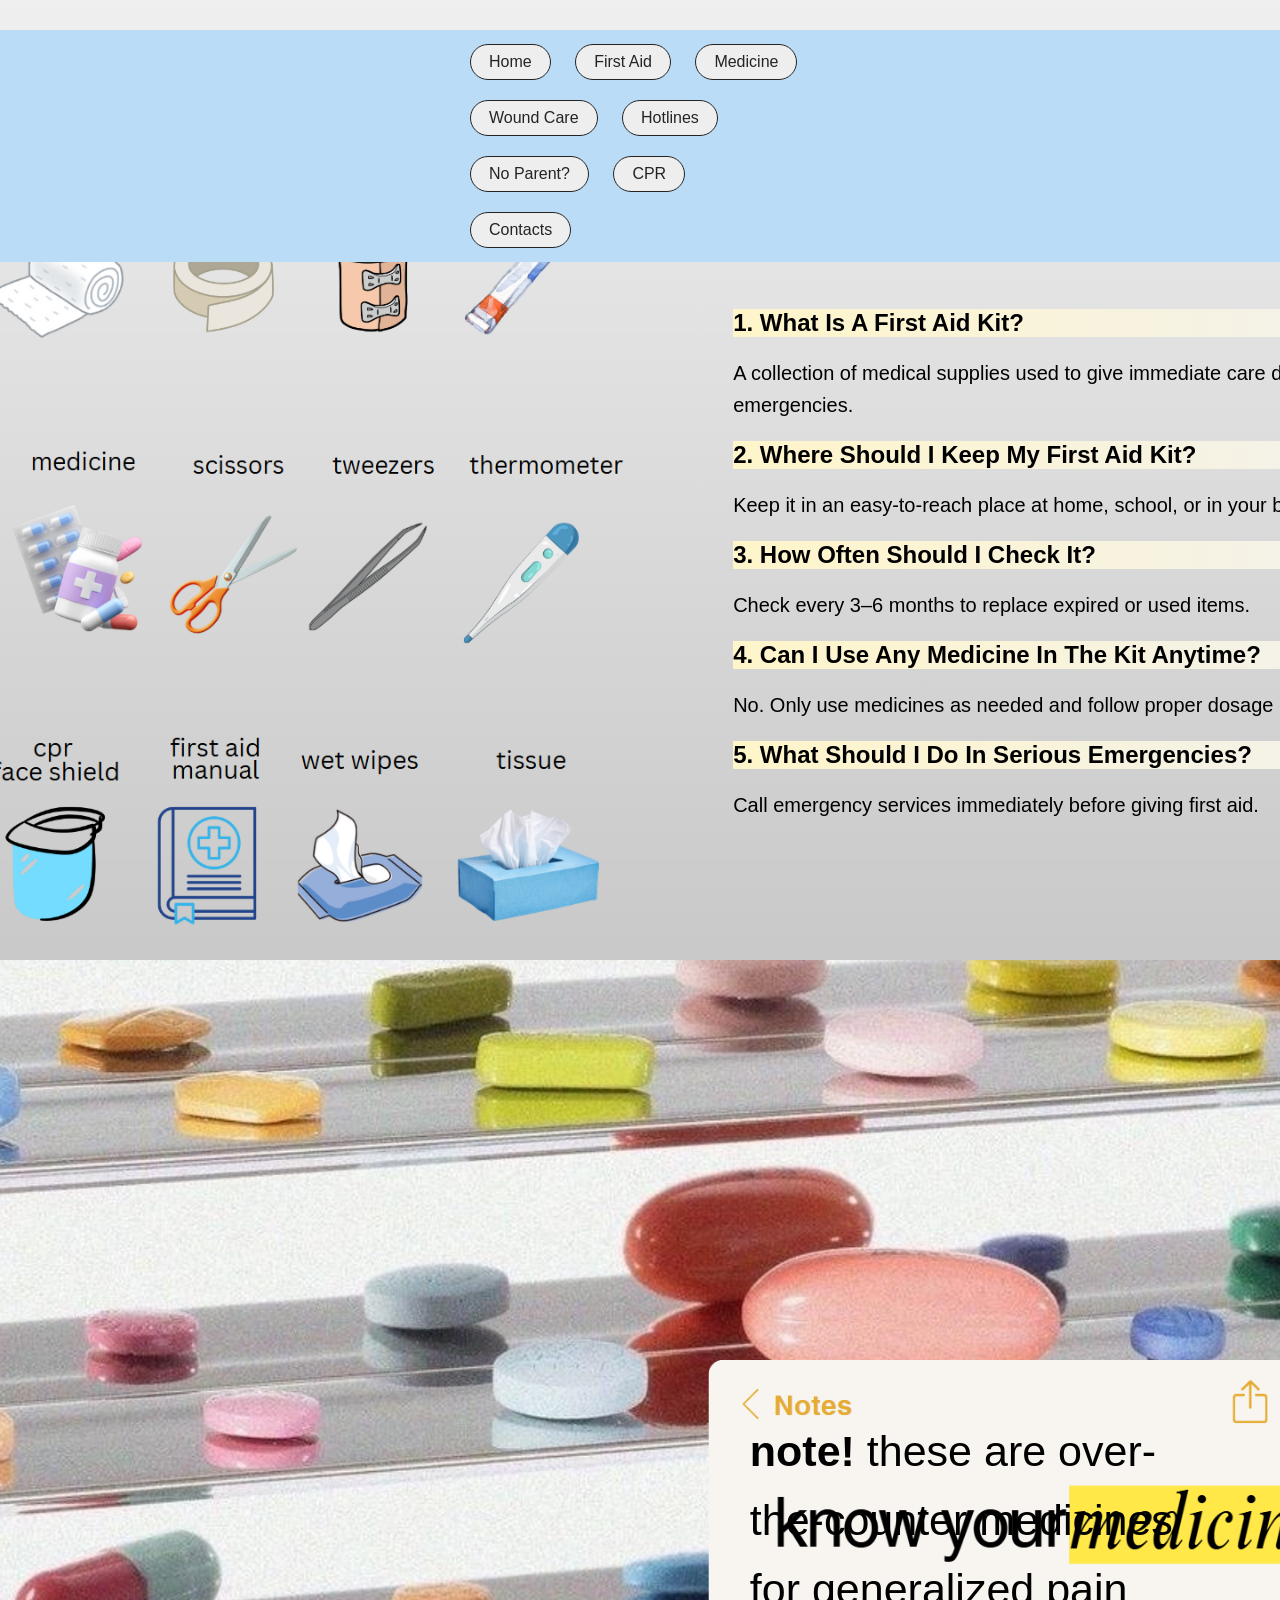
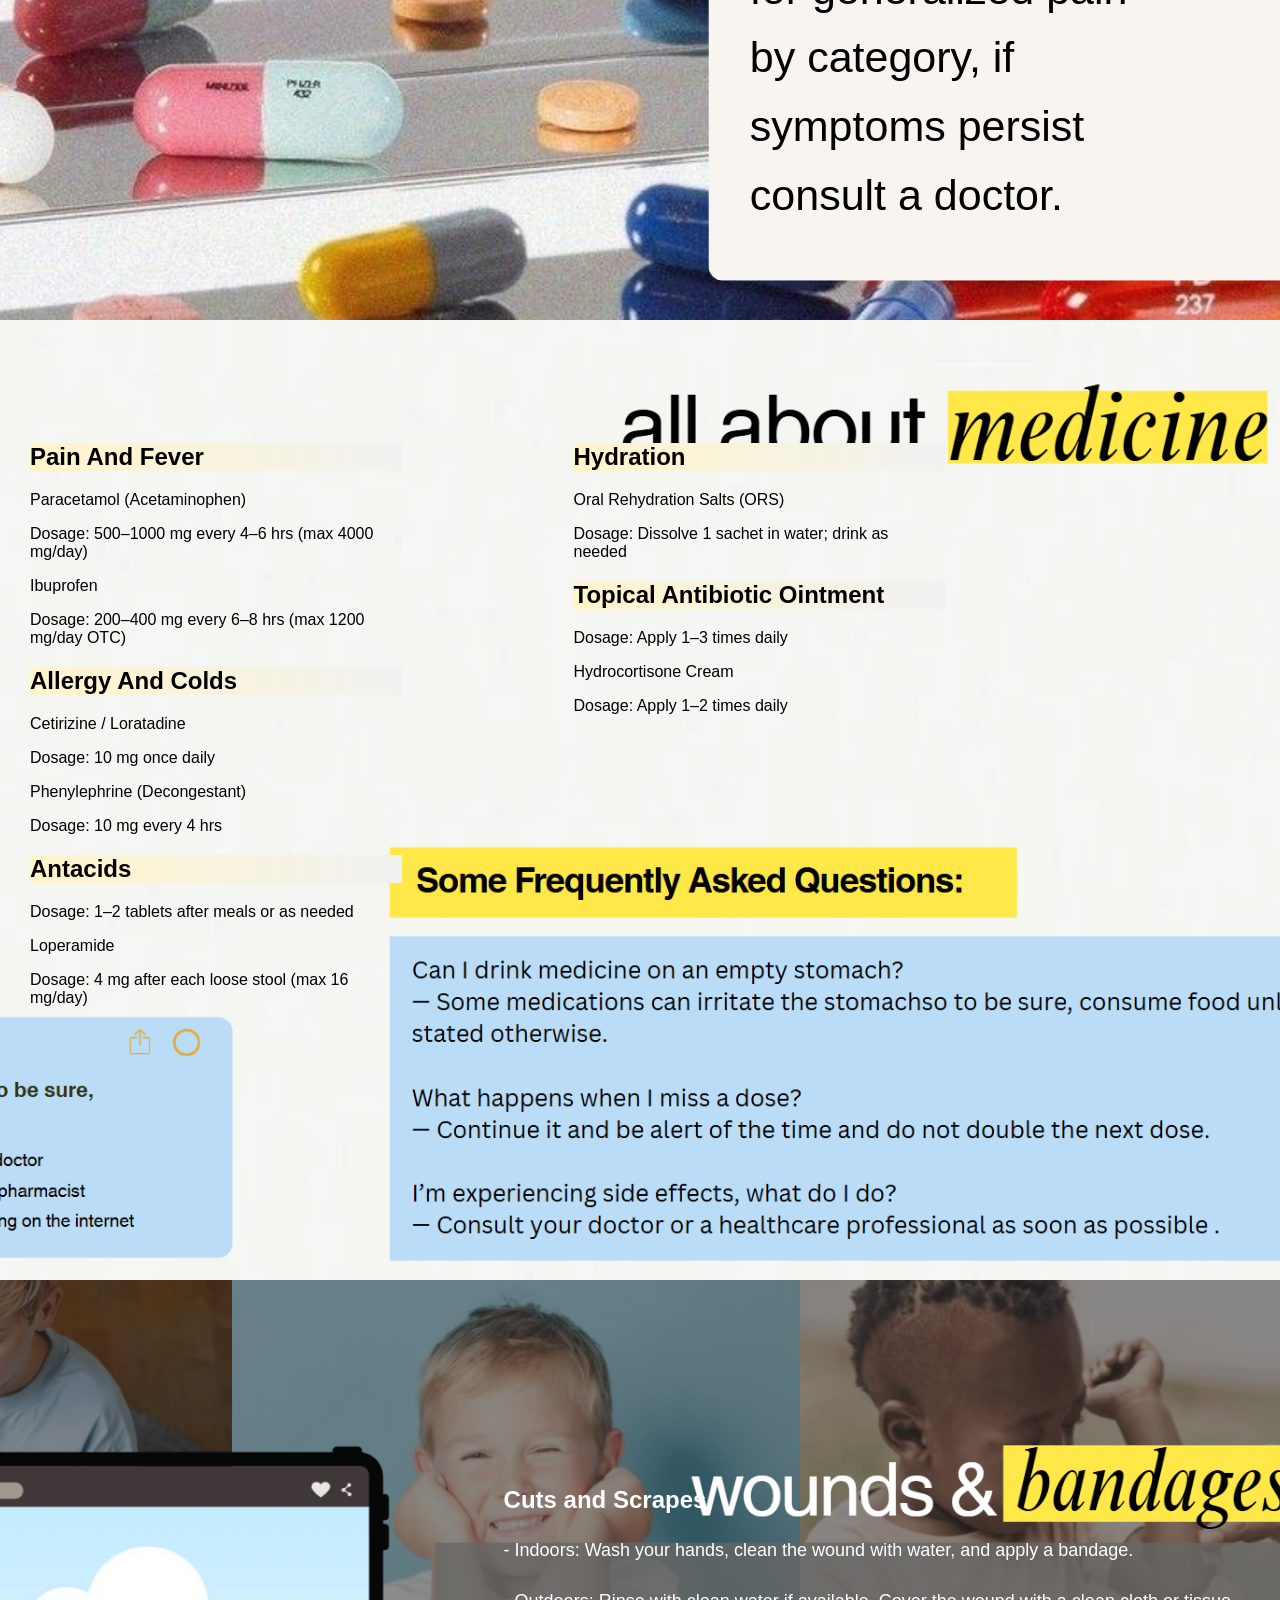
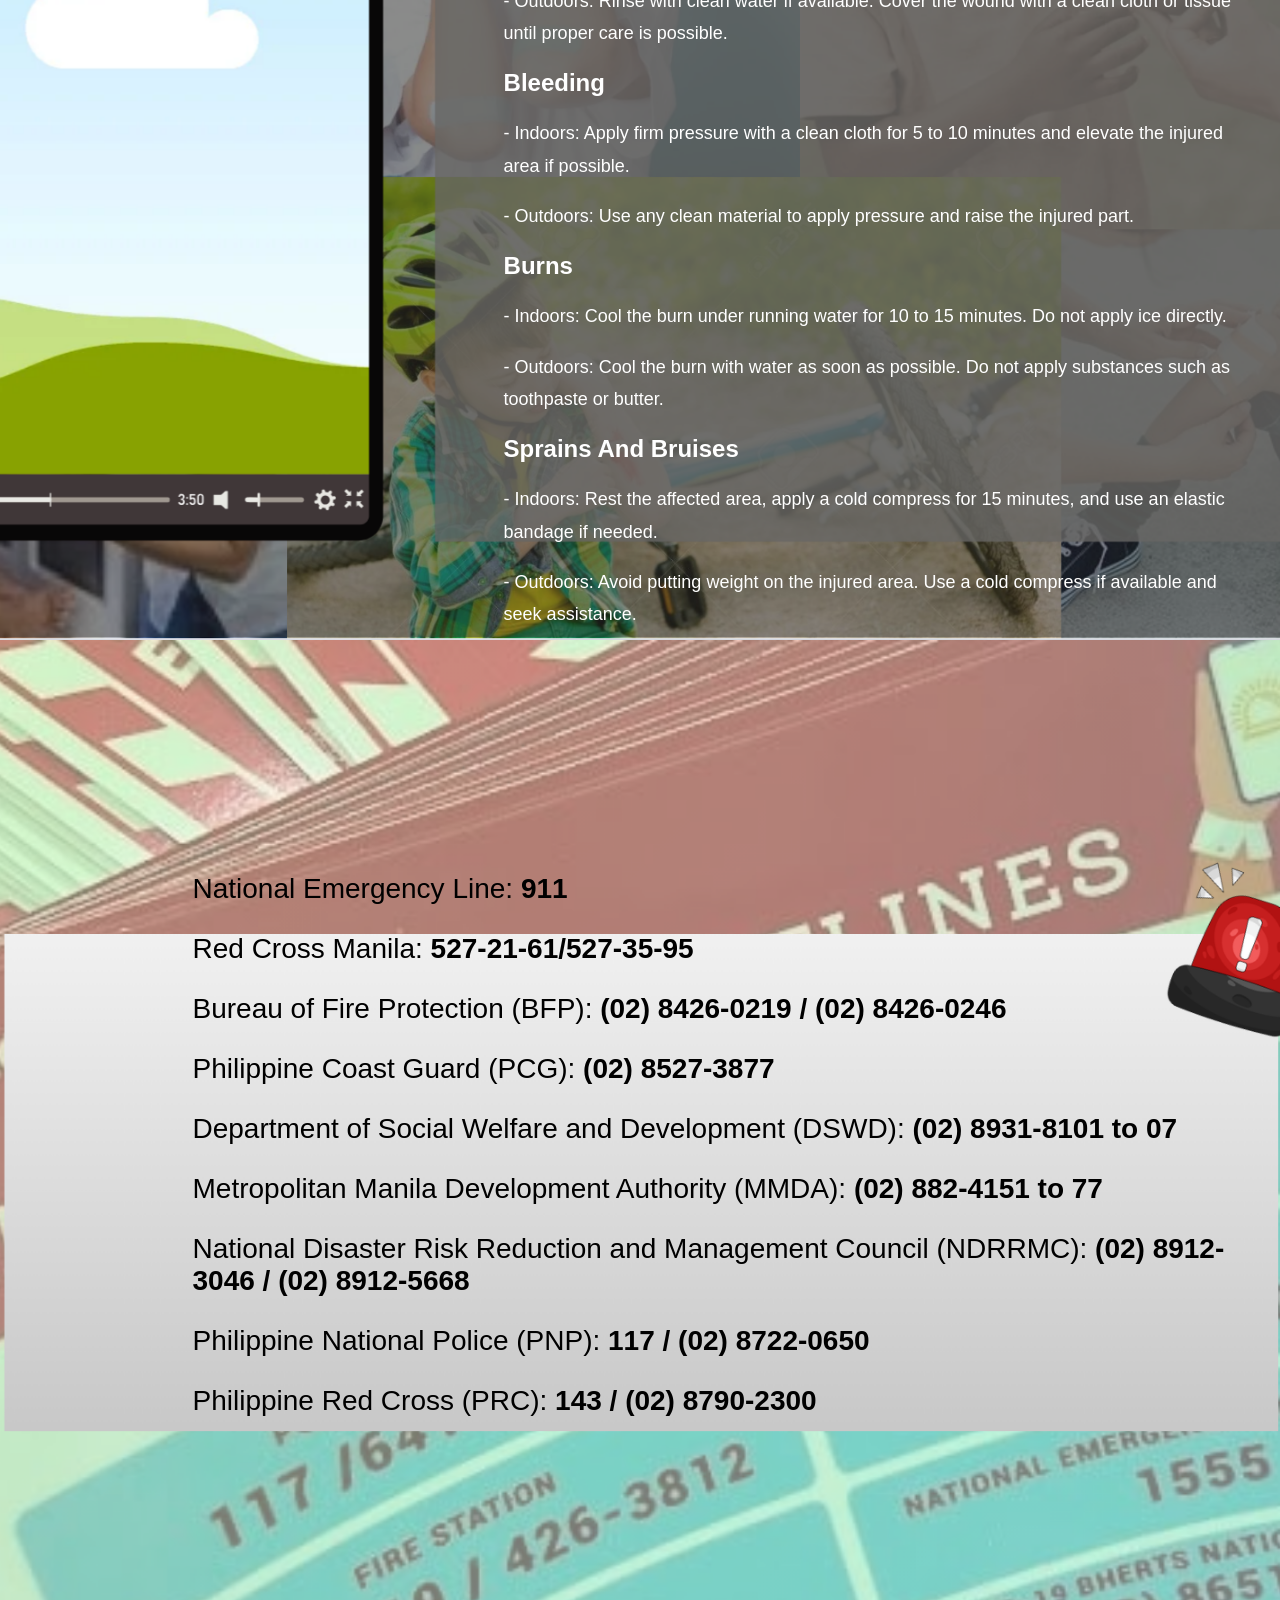
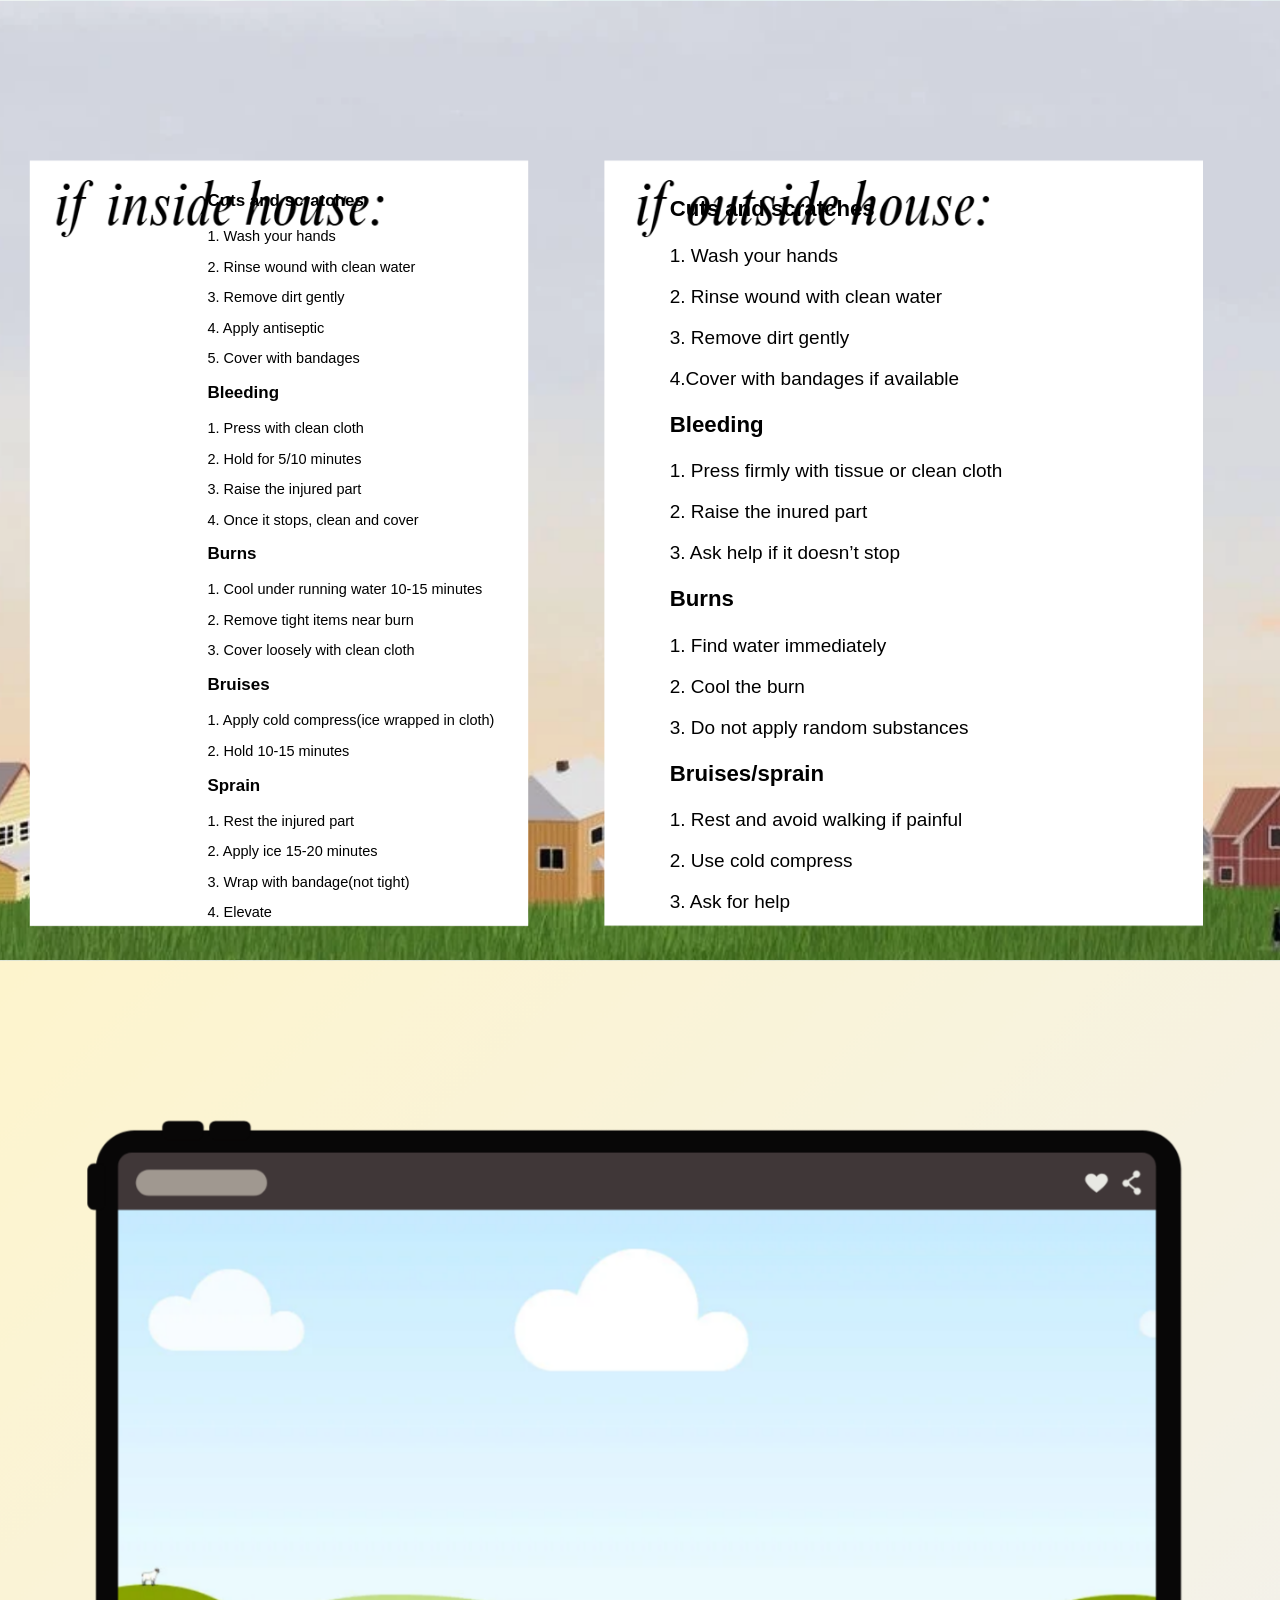
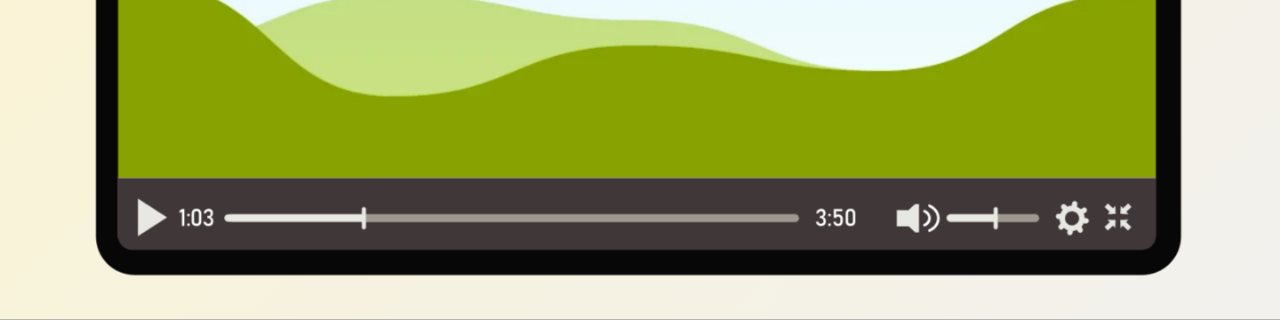
<file: CareUrHealth/Informations.html>
<!DOCTYPE html>
<html lang="en">
<head>
    <meta charset="UTF-8">
    <meta name="viewport" content="width=device-width, initial-scale=1.0">
    <title>Ctrl Ur Health</title>
    <link rel="stylesheet" href="style.css">
</head>
<body>

<section id="HOME-INFO">
    <nav id ="navINFO">
        <a href="Index.html">Home</a>
        <a href="#HOME-INFO">First Aid</a>
        <a href="#medicineone">Medicine</a>
        <a href="#woundcare">Wound Care</a>
        <a href="#hotlines">Hotlines</a>
        <a href="#noparent">No Parent?</a>
        <a href="#cpr">CPR</a>
        <a href="Index.html #CONTACT">Contacts</a>
    </nav>    

    <div class="firstaid-container">
        <div class="firstaid-text">
            <h1>1. What Is A First Aid Kit?</h1>
            <p>A collection of medical supplies used to give immediate care during injuries or emergencies.</p>

            <h1>2. Where Should I Keep My First Aid Kit?</h1>
            <p>Keep it in an easy-to-reach place at home, school, or in your bag.</p>

            <h1>3. How Often Should I Check It?</h1>
            <p>Check every 3–6 months to replace expired or used items.</p>

            <h1>4. Can I Use Any Medicine In The Kit Anytime?</h1>
            <p>No. Only use medicines as needed and follow proper dosage instructions.</p>

            <h1>5. What Should I Do In Serious Emergencies?</h1>
            <p>Call emergency services immediately before giving first aid.</p>
        </div> 
    </div>
</section>

<section id="medicineone">
    <div class="medicineone-container">
        <div class="medicineone-text">
            <p>
                <strong>note!</strong> these are over-the-counter 
                medicines for generalized pain by 
                category, if symptoms persist 
                consult a doctor.
            </p>
        </div> 
    </div>
</section>

<section id="medicinetwo">
    <div class="medicinetwo-container">
        <div class="medicinetwofirst-text">
            <h1>Pain And Fever</h1>
            <p>Paracetamol (Acetaminophen)</p>
            <p>Dosage: 500–1000 mg every 4–6 hrs (max 4000 mg/day)</p>
            <p>Ibuprofen</p>
            <p>Dosage: 200–400 mg every 6–8 hrs (max 1200 mg/day OTC)</p>

            <h1>Allergy And Colds</h1>
            <p>Cetirizine / Loratadine</p>
            <p>Dosage: 10 mg once daily</p>
            <p>Phenylephrine (Decongestant)</p>
            <p>Dosage: 10 mg every 4 hrs</p>

            <h1>Antacids</h1>
            <p>Dosage: 1–2 tablets after meals or as needed</p>
            <p>Loperamide</p>
            <p>Dosage: 4 mg after each loose stool (max 16 mg/day)</p>
        </div> 
        <div class="medicinetwosecond-text">
            <h1>Hydration</h1>
            <p>Oral Rehydration Salts (ORS)</p>
            <p>Dosage: Dissolve 1 sachet in water; drink as needed</p>

            <h1>Topical Antibiotic Ointment</h1>
            <p>Dosage: Apply 1–3 times daily</p>
            <p>Hydrocortisone Cream</p>
            <p>Dosage: Apply 1–2 times daily</p>
        </div>  
    </div>
</section>

<section id="woundcare">
    <div class="woundcare-container">
        <div class="woundcare-text">
            <h1>Cuts and Scrapes</h1>
            <p>- Indoors: Wash your hands, clean the wound with water, and apply a bandage.</p>
            <p>- Outdoors: Rinse with clean water if available. Cover the wound with a clean cloth or tissue until proper care is possible.</p>

            <h1>Bleeding</h1>
            <p>- Indoors: Apply firm pressure with a clean cloth for 5 to 10 minutes and elevate the injured area if possible.</p>
            <p>- Outdoors: Use any clean material to apply pressure and raise the injured part.</p>

            <h1>Burns</h1>
            <p>- Indoors: Cool the burn under running water for 10 to 15 minutes. Do not apply ice directly.</p>
            <p>- Outdoors: Cool the burn with water as soon as possible. Do not apply substances such as toothpaste or butter.</p>


            <h1>Sprains And Bruises</h1>
            <p>- Indoors: Rest the affected area, apply a cold compress for 15 minutes, and use an elastic bandage if needed.</p>
            <p>- Outdoors: Avoid putting weight on the injured area. Use a cold compress if available and seek assistance.</p>
        </div> 
    </div>
</section>

<section id="hotlines">
    <div class="hotlines-container">
        <div class="hotlines-text">
            <p>National Emergency Line: <strong>911</strong></p>
            <p>Red Cross Manila: <strong>527-21-61/527-35-95</strong></p>
            <p>Bureau of Fire Protection (BFP): <strong>(02) 8426-0219 / (02) 8426-0246</strong></p>
            <p>Philippine Coast Guard (PCG): <strong>(02) 8527-3877</strong></p>
            <p>Department of Social Welfare and Development (DSWD): <strong>(02) 8931-8101 to 07</strong></p>
            <p>Metropolitan Manila Development Authority (MMDA): <strong>(02) 882-4151 to 77</strong></p>
            <p>National Disaster Risk Reduction and Management Council (NDRRMC): <strong>(02) 8912-3046 / (02) 8912-5668</strong></p>
            <p>Philippine National Police (PNP): <strong>117 / (02) 8722-0650</strong></p>
            <p>Philippine Red Cross (PRC): <strong>143 / (02) 8790-2300</strong></p>
        </div> 
    </div>
</section>

<section id="noparent">
    <div class="noparent-container">
        <div class="noparent-text">
            <div class="noparent-inside">
                <h3>Cuts and scratches</h3>
                <p>1. Wash your hands</p>
                <p>2. Rinse wound with clean water</p>
                <p>3. Remove dirt gently</p>
                <p>4. Apply antiseptic</p>
                <p>5. Cover with bandages</p>

                <h3>Bleeding</h3>
                <p>1. Press with clean cloth</p>
                <p>2. Hold for 5/10 minutes</p>
                <p>3. Raise the injured part</p>
                <p>4. Once it stops, clean and cover</p>

                <h3>Burns</h3>
                <p>1. Cool under running water 10-15 minutes</p>
                <p>2. Remove tight items near burn</p>
                <p>3. Cover loosely with clean cloth</p>

                <h3>Bruises</h3>
                <p>1. Apply cold compress(ice wrapped in cloth)</p>
                <p>2. Hold 10-15 minutes</p>

                <h3>Sprain</h3>
                <p>1. Rest the injured part</p>
                <p>2. Apply ice 15-20 minutes</p>
                <p>3. Wrap with bandage(not tight)</p>
                <p>4. Elevate</p>
            </div>
            <div class="noparent-outside">
                <h3>Cuts and scratches</h3>
                <p>1. Wash your hands</p>
                <p>2. Rinse wound with clean water</p>
                <p>3. Remove dirt gently</p>
                <p>4.Cover with bandages if available</p>

                <h3>Bleeding</h3>
                <p>1. Press firmly with tissue or clean cloth</p>
                <p>2. Raise the inured part</p>
                <p>3. Ask help if it doesn’t stop</p>

                <h3>Burns</h3>
                <p>1. Find water immediately</p>
                <p>2. Cool the burn</p>
                <p>3. Do not apply random substances</p>

                <h3>Bruises/sprain</h3>
                <p>1. Rest and avoid walking if painful</p>
                <p>2. Use cold compress</p>
                <p>3. Ask for help</p>
            </div>
        </div> 
    </div>
</section>

<section id="cpr">
    <div class="cpr-container">
        
    </div>
</section>

</body>
</html>
</file>
<file: CareUrHealth/style.css>
@import url('https://fonts.googleapis.com/css2?family=Poppins:ital,wght@0,100;0,200;0,300;0,400;0,500;0,600;0,700;0,800;0,900;1,100;1,200;1,300;1,400;1,500;1,600;1,700;1,800;1,900&family=Roboto+Mono:ital,wght@0,100..700;1,100..700&display=swap');

html {
    scroll-behavior: smooth;
}

body {
    font-family: Arial, sans-serif;
    margin: 0;
}

header {
    height: 100vh; /* full screen */
    background-image: url("images/ctrl.png");
    background-size: cover;
    background-position: center;
    background-repeat: no-repeat;

    display: flex;
    justify-content: center;
    align-items: flex-start; /* keeps nav on top */
}

nav {
    margin-top: 20px;
    position: fixed;
}


nav a {
    color: #242424;
    background-color: #eeeeee;
    margin: 10px;
    text-decoration: none;
    border-radius: 50px;
    border: 1px solid #242424;
    padding: 8px 18px;
    display: inline-block;
}   

/* HOME - ABOUT  */

#ABOUT {
    height: 100vh;
    background-image: url("images/about-bg.png");
    background-size: cover;
    background-position: center;
    background-repeat: no-repeat;

    display: flex;
    align-items: center;
    justify-content: flex-end; /* push content to right */
    padding: 60px;
}

.about-text {
    max-width: 700px; /* prevents stretching */
    padding: 15px;
    border-radius: 10px;
}

.about-text p {
    margin-top: 15px;
    line-height: 1.6;
    font-size: 32px;
}


/* HOME - CONTACT  */

#CONTACT {
    height: 100vh; /* full screen */
    background-image: url("images/suggestion-box.png");
    background-size: cover;
    background-position: center;
    background-repeat: no-repeat;
}

/* Wrapper */
.contact-wrapper {
    margin-top: 35%;
    display: flex;
    justify-content: space-between;
    align-items: flex-start;
    gap: 50px;
}

/* Left side (socials) */
.socials {
    flex: 1;
    margin-top: -20%;
    font-size: 50px;
    font-style: Bolder;
    padding: 15px;
    
}

/* Right side (form) */
#suggestionForm {
    flex: 1;
}

/* Optional styling */
.contact-item {
    display: flex;
    align-items: center;
    gap: 10px;
    margin: 30px 0;
}

input, textarea {
    margin-left: -5%;
    width: 50%;
    padding: 10px;
    margin-top: 10px;
    border: 5px solid #000000;
    border-radius: 20px;
}

button {
    margin-left: -5%;
    padding: 10px 20px;
    cursor: pointer;
    border: 5px solid #000000;
    border-radius: 20px;
    font-style: bolder;
    font-size: 25px;
}

section {
    padding: 30px;
}

.subnav a {
    margin-right: 15px;
    text-decoration: none;
    color: blue;
}



/*INFORMATION SECTION */

/* INFORMATION - FIRSTAID  */


#HOME-INFO {
    height: 100vh; /* full screen */
    background-image: url("images/firstaid.png");
    background-size: cover;
    background-position: center;
    background-repeat: no-repeat;

    display: flex;
    justify-content: center;
    align-items: flex-start; /* keeps nav on top */
}

#navINFO {
    color: #242424;
    background-color: #bbdcf7;
    margin: 0px;
    padding: 4px 460px;
}

.firstaid-text {
    max-width: 1500px; /* prevents stretching */
    padding: 10px;
    border-radius: 10px;
    margin-left: 60%;
    margin-top: 30%;
    margin-right: -50%;

}

.firstaid-text h1 {
    background: linear-gradient(90deg, #fff5ca, #F1F1F1);
}

.firstaid-text p {
    margin-top: 5px;
    line-height: 1.6;
    font-size: 20px;
}


/* INFORMATION - MEDICINE  */

#medicineone {
    height: 100vh; /* full screen */
    background-image: url("images/medsone.png");
    background-size: cover;
    background-position: center;
    background-repeat: no-repeat;
}

#medicineone p {
    margin-top: 35%;
    line-height: 1.6;
    font-size: 43px;
    margin-left: 59%;
    margin-right: 6%;
}

#medicinetwo {
    height: 100vh; /* full screen */
    background-image: url("images/medstwo.png");
    background-size: cover;
    background-position: center;
    background-repeat: no-repeat;
}

.medicinetwo-container {
    margin-top: 6%;
    display: flex;
    justify-content: space-between;
    align-items: flex-start;
    gap: 50px;
}

.medicinetwofirst-text{
    flex: 1;
    margin-right: 10%;
}

.medicinetwosecond-text{
    flex: 1;
    margin-right: 25%
}

.medicinetwofirst-text h1 {
    background: linear-gradient(90deg, #fff5ca, #F1F1F1);
}

.medicinetwosecond-text h1 {
    background: linear-gradient(90deg, #fff5ca, #F1F1F1);
}


/* INFORMATION - WOUND CARE  */

#woundcare {
    height: 100vh; /* full screen */
    background-image: url("images/wound.png");
    background-size: cover;
    background-position: center;
    background-repeat: no-repeat;
}

.woundcare-text {
    max-width: 1500px; /* prevents stretching */
    padding: 10px;
    border-radius: 10px;
    margin-left: 38%;
    margin-top: 12%;
    color: #ffffff;
}

.woundcare-text p {
    margin-top: 9px;
    line-height: 1.8;
    font-size: 18px;
}


/* INFORMATION - HOTLINES  */

#hotlines {
    height: 100vh; /* full screen */
    background-image: url("images/hotlines.png");
    background-size: cover;
    background-position: center;
    background-repeat: no-repeat;
}

.hotlines-text {
    max-width: 1500px; /* prevents stretching */
    padding: 10px;
    border-radius: 10px;
    margin-left: 12.5%;
    margin-top: 13.5%;
    color: #000;
    font-size: 28px;
}



/* INFORMATION - NO PARENT  */

#noparent {
    height: 100vh; /* full screen */
    background-image: url("images/noparent.png");
    background-size: cover;
    background-position: center;
    background-repeat: no-repeat;
}

.noparent-text {
    max-width: 1500px; /* prevents stretching */
    padding: 10px;
    border-radius: 10px;
    margin-left: 12%;
    margin-top: 11%;
    color: #000;

    display: flex;
    justify-content: space-between;
    align-items: flex-start;
    gap: 50px;
}

.noparent-inside {
    flex: 1 ;
    margin-left: 2%;
    font-size: 14.5px;

}
.noparent-outside {
    flex: 1;
    margin-right: 15%;
    font-size: 19px;
}


/* INFORMATION - CPR  */

#cpr {
    height: 100vh; /* full screen */
    background-image: url("images/cpr.png");
    background-size: cover;
    background-position: center;
    background-repeat: no-repeat;
}
</file>
